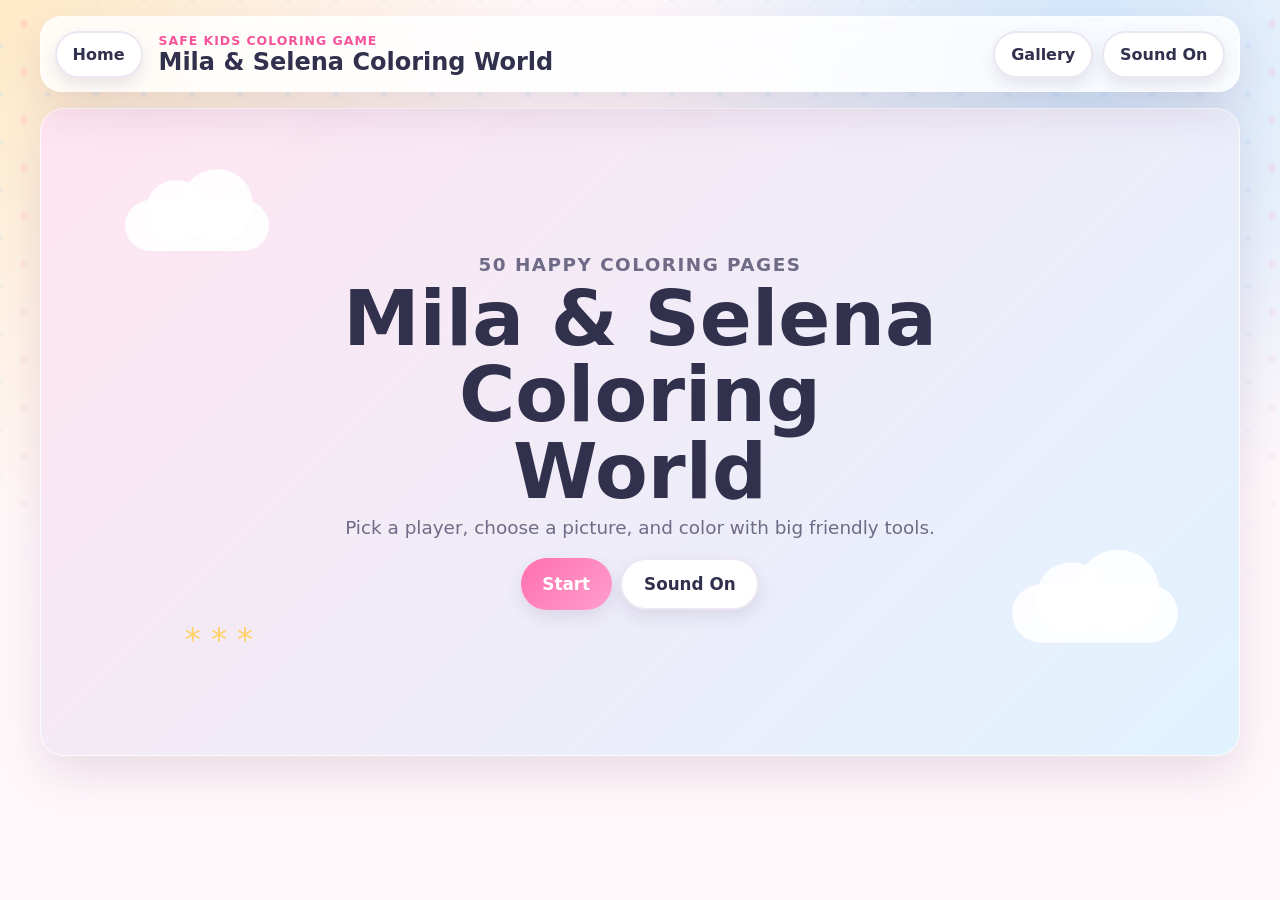
<file: index.html>
<!doctype html>
<html lang="en">
  <head>
    <meta charset="UTF-8" />
    <meta name="viewport" content="width=device-width, initial-scale=1.0" />
    <meta
      name="description"
      content="Mila & Selena Coloring World, a small safe browser coloring game for kids."
    />
    <title>Mila & Selena Coloring World</title>
    <link rel="stylesheet" href="./src/styles.css?v=20260626-neuralvoice1" />
  </head>
  <body>
    <div id="app" class="app-shell"></div>
    <script type="module" src="./src/main.js?v=20260626-neuralvoice1"></script>
  </body>
</html>
</file>
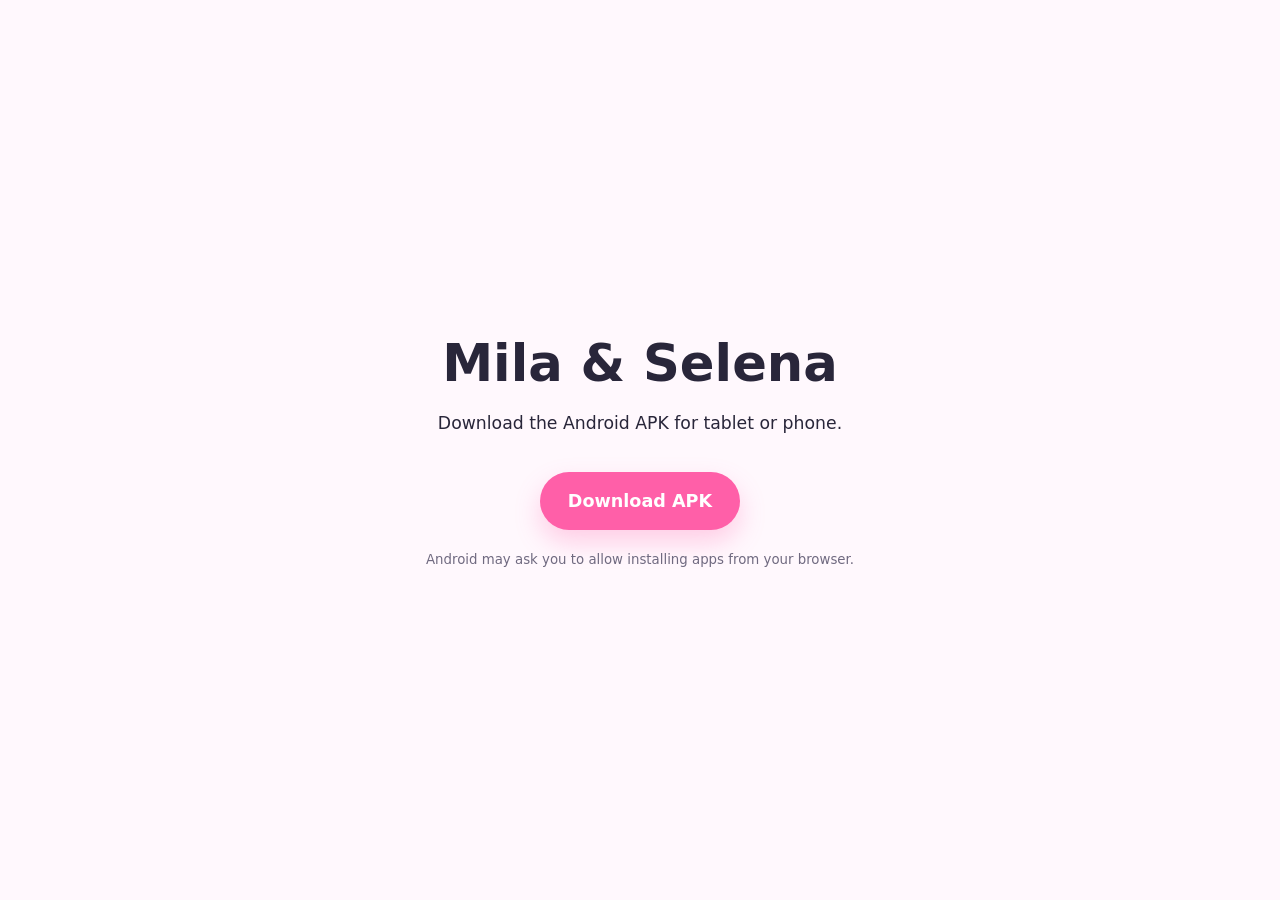
<file: downloads/index.html>
<!doctype html>
<html lang="en">
  <head>
    <meta charset="UTF-8" />
    <meta name="viewport" content="width=device-width, initial-scale=1.0" />
    <title>Download Mila & Selena APK</title>
    <style>
      body {
        margin: 0;
        min-height: 100vh;
        display: grid;
        place-items: center;
        font-family: system-ui, -apple-system, BlinkMacSystemFont, "Segoe UI", sans-serif;
        background: #fff8fd;
        color: #29263a;
      }
      main {
        width: min(92vw, 560px);
        text-align: center;
        padding: 28px;
      }
      h1 {
        font-size: clamp(2rem, 8vw, 3.2rem);
        margin: 0 0 12px;
      }
      p {
        font-size: 1.08rem;
        line-height: 1.5;
      }
      a {
        display: inline-flex;
        align-items: center;
        justify-content: center;
        min-height: 58px;
        margin-top: 18px;
        padding: 0 28px;
        border-radius: 999px;
        background: #ff5fa8;
        color: #fff;
        font-size: 1.1rem;
        font-weight: 800;
        text-decoration: none;
        box-shadow: 0 12px 26px rgba(255, 95, 168, 0.28);
      }
      small {
        display: block;
        margin-top: 22px;
        color: #706a80;
      }
    </style>
  </head>
  <body>
    <main>
      <h1>Mila & Selena</h1>
      <p>Download the Android APK for tablet or phone.</p>
      <a href="./mila-selena-coloring-world.apk" download>Download APK</a>
      <small>Android may ask you to allow installing apps from your browser.</small>
    </main>
  </body>
</html>
</file>
<file: src/styles.css>
:root {
  color-scheme: light;
  --bg: #fff8fb;
  --panel: #ffffff;
  --ink: #31304d;
  --muted: #6f6b86;
  --pink: #ff6fae;
  --pink-strong: #f6539a;
  --blue: #74c7ff;
  --yellow: #ffd166;
  --mint: #9be7c0;
  --lavender: #b8a2ff;
  --line: #ece6f2;
  --shadow: 0 18px 45px rgba(123, 82, 118, 0.16);
  font-family:
    "Trebuchet MS",
    "Avenir Next",
    system-ui,
    -apple-system,
    BlinkMacSystemFont,
    "Segoe UI",
    sans-serif;
}

* {
  box-sizing: border-box;
}

body {
  margin: 0;
  min-height: 100vh;
  background:
    radial-gradient(circle at top left, rgba(255, 209, 102, 0.35), transparent 34rem),
    radial-gradient(circle at 85% 8%, rgba(116, 199, 255, 0.34), transparent 28rem),
    var(--bg);
  color: var(--ink);
}

button,
input {
  font: inherit;
}

button {
  cursor: pointer;
}

button:disabled {
  cursor: not-allowed;
}

.sr-only {
  position: absolute;
  width: 1px;
  height: 1px;
  padding: 0;
  margin: -1px;
  overflow: hidden;
  clip: rect(0, 0, 0, 0);
  white-space: nowrap;
  border: 0;
}

.svg-icon {
  width: 1.65rem;
  height: 1.65rem;
  fill: none;
  stroke: currentColor;
  stroke-width: 2.2;
  stroke-linecap: round;
  stroke-linejoin: round;
}

.app-shell {
  position: relative;
  min-height: 100vh;
  overflow-x: hidden;
  padding: 1rem;
}

.background-dots {
  position: fixed;
  inset: 0;
  pointer-events: none;
  background-image:
    radial-gradient(circle, rgba(255, 111, 174, 0.16) 0 0.22rem, transparent 0.24rem),
    radial-gradient(circle, rgba(116, 199, 255, 0.16) 0 0.18rem, transparent 0.2rem);
  background-position:
    0 0,
    1.5rem 1.4rem;
  background-size: 3rem 3rem;
  mask-image: linear-gradient(to bottom, rgba(0, 0, 0, 0.9), transparent 80%);
}

.topbar {
  position: relative;
  z-index: 2;
  display: grid;
  grid-template-columns: auto 1fr auto;
  gap: 1rem;
  align-items: center;
  max-width: 1200px;
  margin: 0 auto 1rem;
  padding: 0.85rem;
  background: rgba(255, 255, 255, 0.82);
  border: 1px solid rgba(255, 255, 255, 0.75);
  border-radius: 1.35rem;
  box-shadow: var(--shadow);
  backdrop-filter: blur(14px);
}

.topbar h1,
.topbar p,
h2,
h3,
p {
  margin: 0;
}

.topbar h1 {
  font-size: clamp(1.05rem, 2.5vw, 1.5rem);
}

.topbar-actions,
.hero-actions,
.coloring-actions,
.map-actions,
.gallery-actions,
.tool-buttons {
  display: flex;
  flex-wrap: wrap;
  gap: 0.55rem;
  align-items: center;
}

main {
  position: relative;
  z-index: 1;
  max-width: 1200px;
  margin: 0 auto;
}

.eyebrow {
  color: var(--pink-strong);
  font-size: 0.78rem;
  font-weight: 800;
  letter-spacing: 0.08em;
  text-transform: uppercase;
}

.primary-button,
.secondary-button,
.icon-button,
.segmented button {
  border: 0;
  border-radius: 999px;
  min-height: 2.7rem;
  padding: 0.75rem 1rem;
  font-weight: 800;
  box-shadow: 0 0.45rem 1rem rgba(89, 69, 105, 0.12);
}

.icon-action {
  display: inline-grid;
  place-items: center;
  min-width: 3.6rem;
  padding-inline: 1rem;
}

.icon-action .svg-icon {
  width: 1.9rem;
  height: 1.9rem;
}

.primary-button {
  background: linear-gradient(135deg, var(--pink), #ff9fce);
  color: #ffffff;
}

.secondary-button,
.icon-button,
.segmented button {
  background: #ffffff;
  color: var(--ink);
  border: 2px solid var(--line);
}

.secondary-button.danger {
  color: #b32645;
}

.big-button {
  min-height: 3.3rem;
  padding-inline: 1.35rem;
  font-size: 1.05rem;
}

.hero-screen,
.panel,
.coloring-screen {
  position: relative;
  border-radius: 1.5rem;
  background: rgba(255, 255, 255, 0.88);
  box-shadow: var(--shadow);
  border: 1px solid rgba(255, 255, 255, 0.8);
}

.hero-screen {
  min-height: min(72vh, 42rem);
  display: grid;
  place-items: center;
  overflow: hidden;
  padding: 2rem;
  background:
    linear-gradient(135deg, rgba(255, 111, 174, 0.18), rgba(116, 199, 255, 0.22)),
    #fff;
}

.hero-copy {
  max-width: 40rem;
  text-align: center;
}

.hero-copy h2,
.reward-screen h2 {
  margin: 0.35rem 0;
  font-size: clamp(2.2rem, 8vw, 4.8rem);
  line-height: 1;
}

.hero-copy p {
  color: var(--muted);
  font-size: 1.15rem;
}

.hero-actions {
  justify-content: center;
  margin-top: 1.25rem;
}

.cloud {
  position: absolute;
  width: 9rem;
  height: 3.2rem;
  border-radius: 999px;
  background: rgba(255, 255, 255, 0.9);
}

.cloud::before,
.cloud::after {
  content: "";
  position: absolute;
  bottom: 0.6rem;
  border-radius: 50%;
  background: inherit;
}

.cloud::before {
  left: 1.3rem;
  width: 3.8rem;
  height: 3.8rem;
}

.cloud::after {
  right: 1rem;
  width: 4.5rem;
  height: 4.5rem;
}

.cloud-one {
  left: 7%;
  top: 14%;
}

.cloud-two {
  right: 6%;
  bottom: 18%;
  transform: scale(1.15);
}

.floating-stars {
  position: absolute;
  left: 12%;
  bottom: 15%;
  color: var(--yellow);
  font-size: 2rem;
  animation: floaty 2.8s ease-in-out infinite alternate;
}

.panel {
  padding: clamp(1rem, 3vw, 2rem);
}

.section-heading,
.coloring-heading {
  display: flex;
  justify-content: space-between;
  gap: 1rem;
  align-items: flex-start;
  margin-bottom: 1rem;
}

.section-heading h2,
.coloring-heading h2,
.player-screen h2,
.gallery-screen h2 {
  font-size: clamp(1.55rem, 4vw, 2.6rem);
}

.player-screen {
  text-align: center;
}

.player-grid {
  display: grid;
  grid-template-columns: repeat(2, minmax(0, 1fr));
  gap: 1rem;
  margin-top: 1.5rem;
}

.player-card {
  display: grid;
  gap: 0.75rem;
  justify-items: center;
  border: 3px solid transparent;
  border-radius: 1.25rem;
  background: linear-gradient(#fff, #fff) padding-box, linear-gradient(135deg, var(--pink), var(--blue)) border-box;
  padding: 1rem;
  color: var(--ink);
  font-size: 1.5rem;
  font-weight: 900;
  box-shadow: var(--shadow);
}

.player-card img {
  width: min(42vw, 18rem);
  aspect-ratio: 3 / 4;
  object-fit: contain;
  background: linear-gradient(160deg, #fff8fb, #eef8ff);
  border-radius: 1rem;
}

.progress-pill {
  border-radius: 999px;
  background: #fff4c8;
  color: #755d00;
  padding: 0.7rem 1rem;
  font-weight: 900;
}

.map-actions {
  margin-bottom: 1rem;
}

.level-grid {
  display: grid;
  grid-template-columns: repeat(auto-fit, minmax(9.5rem, 1fr));
  gap: 0.75rem;
}

.level-tile {
  display: grid;
  gap: 0.45rem;
  align-content: start;
  min-height: 8.4rem;
  text-align: left;
  border: 2px solid var(--line);
  border-radius: 1rem;
  background: #ffffff;
  color: var(--ink);
  padding: 0.85rem;
  box-shadow: 0 0.55rem 1.4rem rgba(89, 69, 105, 0.09);
}

.level-tile.is-complete {
  border-color: #ffd166;
  background: #fffaf0;
}

.level-tile.is-locked {
  opacity: 0.62;
  background: #f8f6fb;
}

.level-number {
  display: grid;
  place-items: center;
  width: 2.2rem;
  height: 2.2rem;
  border-radius: 50%;
  background: var(--pink);
  color: #ffffff;
  font-weight: 900;
}

.level-title {
  font-size: 0.98rem;
  font-weight: 900;
}

.level-state {
  min-height: 1.5rem;
  color: var(--muted);
  font-size: 0.85rem;
  font-weight: 800;
}

.level-state > .svg-icon {
  width: 1.35rem;
  height: 1.35rem;
}

.coloring-screen {
  padding: clamp(0.75rem, 2vw, 1.25rem);
}

.workspace {
  display: grid;
  grid-template-columns: minmax(14rem, 18rem) 1fr;
  gap: 1rem;
  align-items: start;
}

.toolbox {
  display: grid;
  gap: 0.8rem;
  position: sticky;
  top: 1rem;
}

.tool-group {
  border: 2px solid var(--line);
  border-radius: 1rem;
  padding: 0.85rem;
  background: #ffffff;
}

.tool-group h3 {
  display: flex;
  gap: 0.4rem;
  align-items: center;
  margin-bottom: 0.6rem;
  font-size: 1rem;
}

.tool-group h3 .svg-icon {
  width: 1.2rem;
  height: 1.2rem;
  color: var(--pink);
}

.palette {
  display: grid;
  grid-template-columns: repeat(4, 1fr);
  gap: 0.5rem;
}

.swatch {
  width: 100%;
  aspect-ratio: 1;
  border: 3px solid #ffffff;
  border-radius: 999px;
  background: var(--swatch);
  box-shadow: 0 0 0 2px var(--line);
}

.swatch.is-selected,
.segmented button.is-selected {
  box-shadow: 0 0 0 3px rgba(255, 111, 174, 0.35);
  border-color: var(--pink);
}

.color-picker {
  display: flex;
  justify-content: space-between;
  align-items: center;
  gap: 0.8rem;
  margin-top: 0.7rem;
  font-weight: 800;
}

.color-picker input {
  width: 3.4rem;
  height: 2.6rem;
  border: 0;
  background: transparent;
}

.segmented {
  display: flex;
  flex-wrap: wrap;
  gap: 0.4rem;
}

.segmented button {
  min-height: 2.35rem;
  padding: 0.45rem 0.7rem;
}

.icon-tool {
  display: grid;
  place-items: center;
  width: 3.2rem;
  height: 3.2rem;
  border: 2px solid var(--line);
  border-radius: 999px;
  background: #ffffff;
  color: var(--ink);
  box-shadow: 0 0.45rem 1rem rgba(89, 69, 105, 0.12);
}

.icon-tool .svg-icon {
  width: 1.85rem;
  height: 1.85rem;
}

.icon-tool.is-selected,
.segmented button.is-selected {
  border-color: var(--pink);
  color: var(--pink-strong);
  box-shadow: 0 0 0 4px rgba(255, 111, 174, 0.24);
}

.size-dot {
  display: block;
  border-radius: 50%;
  background: var(--ink);
}

.size-dot-small {
  width: 0.85rem;
  height: 0.85rem;
}

.size-dot-medium {
  width: 1.3rem;
  height: 1.3rem;
}

.size-dot-big {
  width: 1.85rem;
  height: 1.85rem;
}

.tool-buttons .secondary-button {
  min-height: 2.35rem;
  padding: 0.55rem 0.8rem;
}

.tool-status {
  color: var(--muted);
  font-weight: 800;
}

.artboard-wrap {
  display: grid;
  grid-template-columns: minmax(12rem, 16rem) minmax(0, 1fr);
  gap: 1rem;
  align-items: start;
  min-width: 0;
}

.target-card {
  display: grid;
  gap: 0.7rem;
  border: 2px solid var(--line);
  border-radius: 1rem;
  background: #ffffff;
  padding: 0.75rem;
  box-shadow: 0 0.55rem 1.4rem rgba(89, 69, 105, 0.09);
}

.target-title {
  display: flex;
  gap: 0.55rem;
  align-items: center;
}

.target-title .svg-icon {
  color: var(--pink);
  flex: 0 0 auto;
}

.target-title h3 {
  margin: 0;
  font-size: 1rem;
}

.target-art {
  width: 100%;
  aspect-ratio: 4 / 3;
  overflow: hidden;
  border-radius: 0.75rem;
  background: #ffffff;
  border: 1px solid var(--line);
}

.target-art svg {
  display: block;
  width: 100%;
  height: 100%;
}

.artboard {
  position: relative;
  width: 100%;
  aspect-ratio: 4 / 3;
  overflow: hidden;
  border-radius: 1.25rem;
  background: #ffffff;
  box-shadow:
    inset 0 0 0 4px #ffffff,
    0 1rem 2.4rem rgba(67, 55, 83, 0.18);
  touch-action: none;
}

.svg-layer,
.draw-layer {
  position: absolute;
  inset: 0;
  width: 100%;
  height: 100%;
}

.draw-layer {
  pointer-events: none;
}

.draw-layer.is-active {
  pointer-events: auto;
  cursor: crosshair;
}

.svg-layer svg {
  display: block;
  width: 100%;
  height: 100%;
}

.color-area {
  transition: fill 140ms ease;
}

.gallery-grid {
  display: grid;
  grid-template-columns: repeat(auto-fit, minmax(16rem, 1fr));
  gap: 1rem;
}

.gallery-card {
  display: grid;
  gap: 0.75rem;
  border: 2px solid var(--line);
  border-radius: 1rem;
  background: #ffffff;
  padding: 0.85rem;
}

.gallery-card img {
  width: 100%;
  aspect-ratio: 4 / 3;
  object-fit: contain;
  border-radius: 0.8rem;
  background: #fff;
  border: 1px solid var(--line);
}

.empty-state {
  border: 2px dashed var(--line);
  border-radius: 1rem;
  padding: 2rem;
  text-align: center;
  color: var(--muted);
}

.reward-screen {
  display: grid;
  place-items: center;
  min-height: min(70vh, 36rem);
  text-align: center;
  overflow: hidden;
}

.star-rating {
  display: inline-flex;
  gap: 0.15rem;
  align-items: center;
  color: #d7cada;
}

.star-rating.big {
  gap: 0.45rem;
  margin: 0.5rem 0;
}

.star-rating .star {
  display: inline-grid;
  place-items: center;
}

.star-rating .svg-icon {
  width: 1.2rem;
  height: 1.2rem;
  stroke-width: 2;
}

.star-rating.big .svg-icon {
  width: 3.2rem;
  height: 3.2rem;
}

.star-rating .star.is-filled {
  color: var(--yellow);
}

.star-rating .star.is-filled .svg-icon {
  fill: currentColor;
}

.score-line {
  color: var(--muted);
  font-weight: 900;
}

.sparkle-burst {
  position: absolute;
  inset: 0;
  pointer-events: none;
}

.sparkle-burst span {
  position: absolute;
  color: var(--yellow);
  font-size: 2.5rem;
  animation: sparkle 1.4s ease-in-out infinite alternate;
}

.sparkle-burst span:nth-child(1) {
  left: 15%;
  top: 18%;
}

.sparkle-burst span:nth-child(2) {
  right: 16%;
  top: 20%;
  animation-delay: 0.2s;
}

.sparkle-burst span:nth-child(3) {
  left: 22%;
  bottom: 18%;
  animation-delay: 0.4s;
}

.sparkle-burst span:nth-child(4) {
  right: 24%;
  bottom: 14%;
  animation-delay: 0.6s;
}

.sparkle-burst span:nth-child(5) {
  left: 50%;
  top: 10%;
  animation-delay: 0.8s;
}

.subtitles {
  position: fixed;
  left: 50%;
  bottom: 1rem;
  z-index: 5;
  transform: translateX(-50%);
  width: min(92vw, 42rem);
  min-height: 2.8rem;
  display: grid;
  place-items: center;
  padding: 0.7rem 1rem;
  border-radius: 999px;
  background: rgba(49, 48, 77, 0.9);
  color: #ffffff;
  text-align: center;
  font-weight: 900;
  opacity: 0;
  pointer-events: none;
  box-shadow: 0 0.8rem 1.7rem rgba(49, 48, 77, 0.24);
  transform: translateX(-50%) translateY(0.8rem);
  transition:
    opacity 180ms ease,
    transform 180ms ease;
}

.subtitles.is-visible {
  opacity: 1;
  transform: translateX(-50%) translateY(0);
}

.reaction-pop {
  position: fixed;
  left: 50%;
  top: 24%;
  z-index: 6;
  width: 12rem;
  height: 12rem;
  pointer-events: none;
  opacity: 0;
  transform: translate(-50%, -50%) scale(0.85);
  transition:
    opacity 140ms ease,
    transform 140ms ease;
}

.reaction-pop.is-visible {
  opacity: 1;
  transform: translate(-50%, -50%) scale(1);
}

.reaction-card {
  position: relative;
  width: 100%;
  height: 100%;
}

.reaction-card::before,
.reaction-card::after {
  content: "";
  position: absolute;
  left: 50%;
  top: 50%;
  opacity: 0;
  transform: translate(-50%, -50%) scale(0.2);
  animation: reaction-badge 900ms ease-out both;
}

.reaction-card::before {
  width: 5.5rem;
  height: 5.5rem;
  border-radius: 50%;
  background: linear-gradient(135deg, var(--yellow), #fff4b8);
  box-shadow: 0 1rem 2rem rgba(255, 111, 174, 0.25);
}

.reaction-card::after {
  width: 2.8rem;
  height: 2.8rem;
  background: var(--pink);
  clip-path: polygon(
    50% 0%,
    61% 35%,
    98% 35%,
    68% 56%,
    79% 91%,
    50% 70%,
    21% 91%,
    32% 56%,
    2% 35%,
    39% 35%
  );
}

.reaction-tap::before,
.reaction-fill::before {
  width: 3.2rem;
  height: 3.2rem;
}

.reaction-tap::after,
.reaction-fill::after {
  width: 1.7rem;
  height: 1.7rem;
}

.reaction-gentle::before {
  background: linear-gradient(135deg, var(--blue), #eaf8ff);
}

.reaction-save::before {
  background: linear-gradient(135deg, var(--mint), #f1fff8);
}

.reaction-celebrate::before {
  width: 7rem;
  height: 7rem;
  background: linear-gradient(135deg, var(--pink), var(--yellow));
  animation-duration: 1300ms;
}

.reaction-celebrate::after {
  width: 3.8rem;
  height: 3.8rem;
  background: #ffffff;
  animation-duration: 1300ms;
}

.reaction-spark {
  position: absolute;
  left: 50%;
  top: 50%;
  width: 1.25rem;
  height: 1.25rem;
  border-radius: 42% 58% 48% 52%;
  background: var(--yellow);
  box-shadow: 0 0 0.8rem rgba(255, 209, 102, 0.55);
  animation: reaction-burst 920ms ease-out both;
}

.reaction-spark::after {
  content: "";
  position: absolute;
  inset: 0.28rem;
  border-radius: 50%;
  background: #ffffff;
  opacity: 0.55;
}

.reaction-celebrate .reaction-spark {
  width: 1.65rem;
  height: 1.65rem;
  animation-duration: 1350ms;
}

.reaction-gentle .reaction-spark {
  background: var(--blue);
}

.reaction-save .reaction-spark {
  background: var(--mint);
}

.reaction-fill .reaction-spark,
.reaction-tap .reaction-spark {
  width: 0.9rem;
  height: 0.9rem;
}

.spark-1 {
  --spark-x: -4.8rem;
  --spark-y: -3.1rem;
  background: var(--pink);
}

.spark-2 {
  --spark-x: 4.4rem;
  --spark-y: -3.5rem;
  background: var(--blue);
}

.spark-3 {
  --spark-x: 0.2rem;
  --spark-y: -5.1rem;
  background: var(--yellow);
}

.spark-4 {
  --spark-x: -5.1rem;
  --spark-y: 2.8rem;
  background: var(--mint);
}

.spark-5 {
  --spark-x: 5.2rem;
  --spark-y: 2.5rem;
  background: var(--lavender);
}

.spark-6 {
  --spark-x: -0.5rem;
  --spark-y: 5.3rem;
  background: #ff9f6e;
}

.spark-7 {
  --spark-x: 0;
  --spark-y: 0;
  background: var(--pink);
}

@keyframes floaty {
  from {
    transform: translateY(0);
  }
  to {
    transform: translateY(-0.8rem);
  }
}

@keyframes sparkle {
  from {
    transform: scale(0.75) rotate(-8deg);
    opacity: 0.55;
  }
  to {
    transform: scale(1.15) rotate(12deg);
    opacity: 1;
  }
}

@keyframes reaction-burst {
  0% {
    opacity: 0;
    transform: translate(-50%, -50%) scale(0.2);
  }
  18% {
    opacity: 1;
  }
  100% {
    opacity: 0;
    transform: translate(calc(-50% + var(--spark-x, 0)), calc(-50% + var(--spark-y, 0))) scale(1.25)
      rotate(28deg);
  }
}

@keyframes reaction-badge {
  0% {
    opacity: 0;
    transform: translate(-50%, -50%) scale(0.2) rotate(-18deg);
  }
  22% {
    opacity: 1;
    transform: translate(-50%, -50%) scale(1.1) rotate(8deg);
  }
  70% {
    opacity: 1;
    transform: translate(-50%, -50%) scale(0.95) rotate(0);
  }
  100% {
    opacity: 0;
    transform: translate(-50%, -50%) scale(1.35) rotate(18deg);
  }
}

@media (max-width: 860px) {
  .app-shell {
    padding: 0.65rem;
  }

  .topbar {
    grid-template-columns: 1fr;
  }

  .topbar > .icon-button {
    display: none;
  }

  .topbar-actions {
    justify-content: flex-start;
  }

  .section-heading,
  .coloring-heading {
    display: grid;
  }

  .workspace {
    grid-template-columns: 1fr;
  }

  .toolbox {
    position: static;
    order: 2;
  }

  .artboard-wrap {
    grid-template-columns: 1fr;
  }

  .target-card {
    grid-template-columns: 1fr minmax(8rem, 12rem);
    align-items: center;
  }

  .target-art {
    justify-self: end;
    max-width: 12rem;
  }

  .artboard-wrap {
    order: 1;
  }

  .palette {
    grid-template-columns: repeat(6, minmax(2rem, 1fr));
  }
}

@media (max-width: 580px) {
  .hero-screen,
  .panel,
  .coloring-screen {
    border-radius: 1rem;
  }

  .player-grid {
    grid-template-columns: 1fr;
  }

  .player-card img {
    width: min(70vw, 16rem);
  }

  .level-grid {
    grid-template-columns: repeat(2, minmax(0, 1fr));
  }

  .level-tile {
    min-height: 8rem;
  }

  .primary-button,
  .secondary-button,
  .icon-button {
    width: 100%;
    justify-content: center;
  }

  .hero-actions,
  .coloring-actions,
  .map-actions,
  .gallery-actions,
  .tool-buttons {
    width: 100%;
  }
}
</file>
